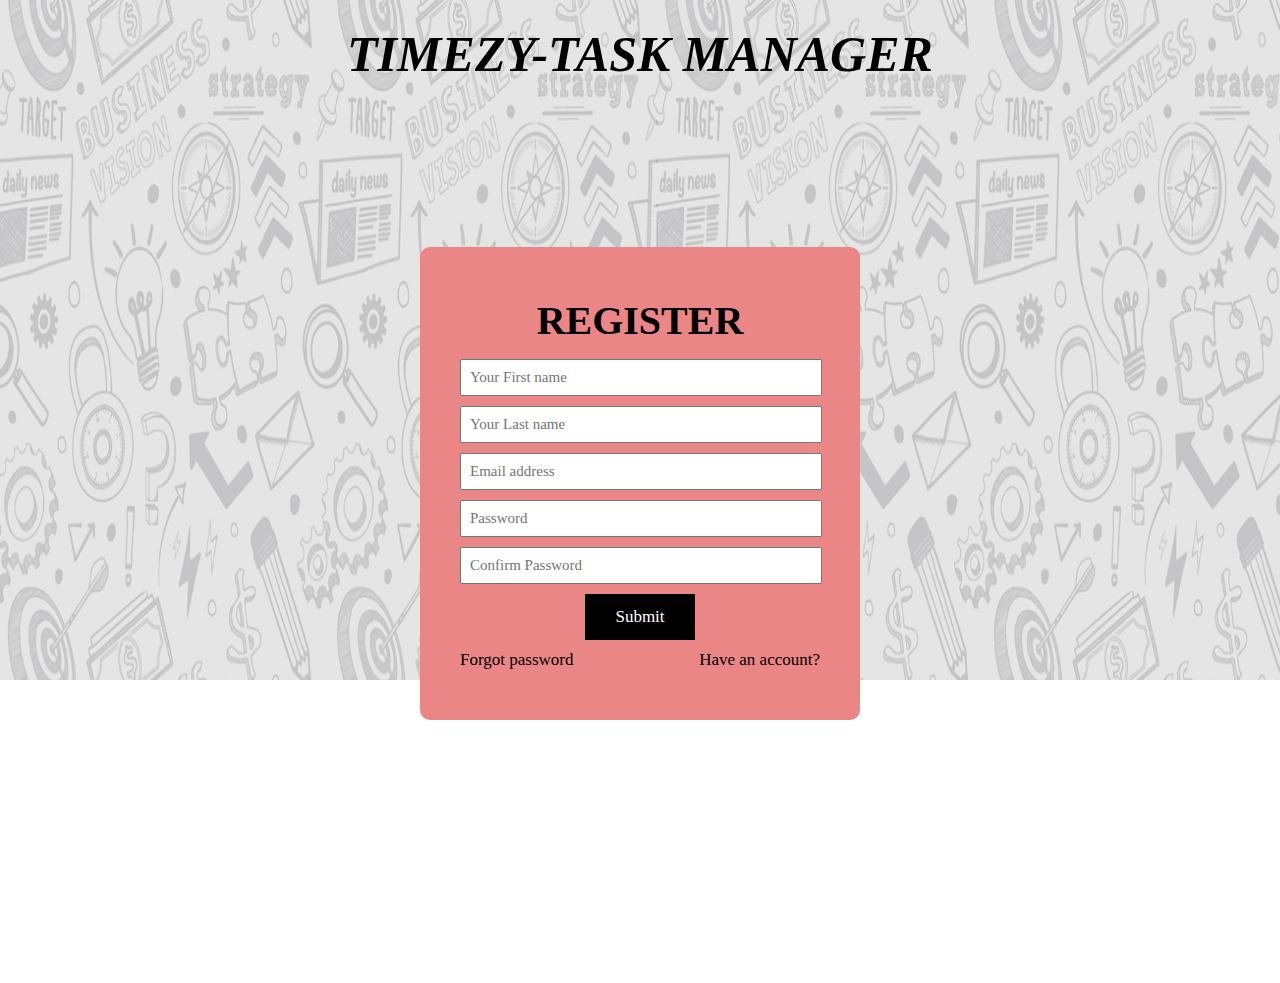
<file: index.html>
<!DOCTYPE html>
<html lang="en">
<head>
    <meta charset="UTF-8">
    <meta http-equiv="X-UA-Compatible" content="IE=edge">
    <meta name="viewport" content="width=device-width, initial-scale=1.0">
    <title>Login page</title>
    <link rel="stylesheet" href="index.css"/>
    <style>
        .heading{
            font-size:50px;
            text-align: center;
            margin-top:25px;          
            font-style:oblique;           
            
        }
    </style>
</head>
<body>
    <h1 class="heading">TIMEZY-TASK MANAGER</h1>
    <div class="main-parent">
        <div class="form-wrap">
            <form action="">
                <h1 class="register">REGISTER</h1>
                <div class="single-input">
                    <input type="text" required class="textbox" id="fname" placeholder="Your First name">

                </div>
                <div class="single-input">
                    <input type="text" required class="textbox" id="lname" placeholder="Your Last name">

                </div>
                <div class="single-input">
                    <input type="email" required class="textbox" id="email" placeholder="Email address">
                    
                </div>
                <div class="single-input">
                    <input type="password"required  class="textbox" id="pass" placeholder="Password">
                </div>
                <div class="single-input">
                    <input type="password"required  class="textbox" id="cpass" placeholder="Confirm Password">
                </div>
                <div class="Submit-button">
                    <button class="button">Submit</button>

                </div>
                <div class="account-have">
                    <a href="#">Forgot password</a>
                    <a href="login.html">Have an account?</a>

                </div>
                
            </form>
        </div>
    </div>
    <script src="index.js"></script>
    
</body>
</html>
</file>
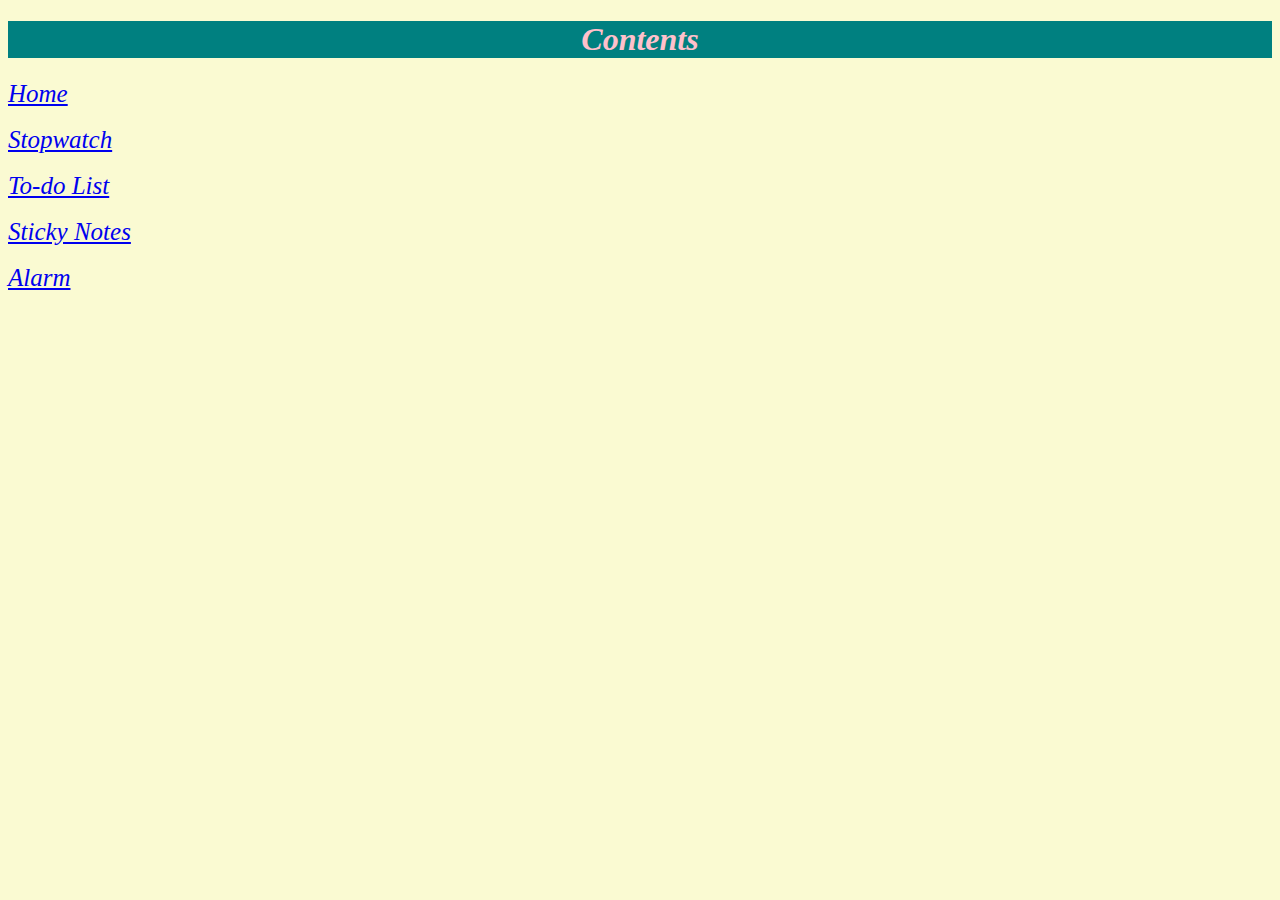
<file: contents.html>
<!DOCTYPE html>
<html lang="en">
<head>
    <meta charset="UTF-8">
    <meta http-equiv="X-UA-Compatible" content="IE=edge">
    <meta name="viewport" content="width=device-width, initial-scale=1.0">
    <title>Contents</title>
    <style type="text/css">
        h1{
            color:pink;
            background:teal;
            font-family:'Times New Roman', Times, serif;
            font-style:oblique;

        }
        body{
            background-color:lightgoldenrodyellow;
        }
    </style>
</head>
<body>
    <h1 align="center">Contents</h1> 
    <a href="main.html" target="main_page" style="font-size:25px; font-style:oblique;">Home</a>  
    <br><br>
    <a href = "stopwatch.html" target="main_page" style="font-size:25px;font-style:oblique;">Stopwatch</a>
    <br> <br>   
    <a href = "todolist.html" target="main_page" style="font-size:25px;font-style:oblique;">To-do List</a>
    <br><br>    
    <a href = "notes.html" target="main_page" style="font-size:25px;font-style:oblique;">Sticky Notes</a>
    <br><br>
    <a href = "alarm.html" target="main_page" style="font-size:25px;font-style:oblique;">Alarm</a>
    
</body>
</html>
</file>
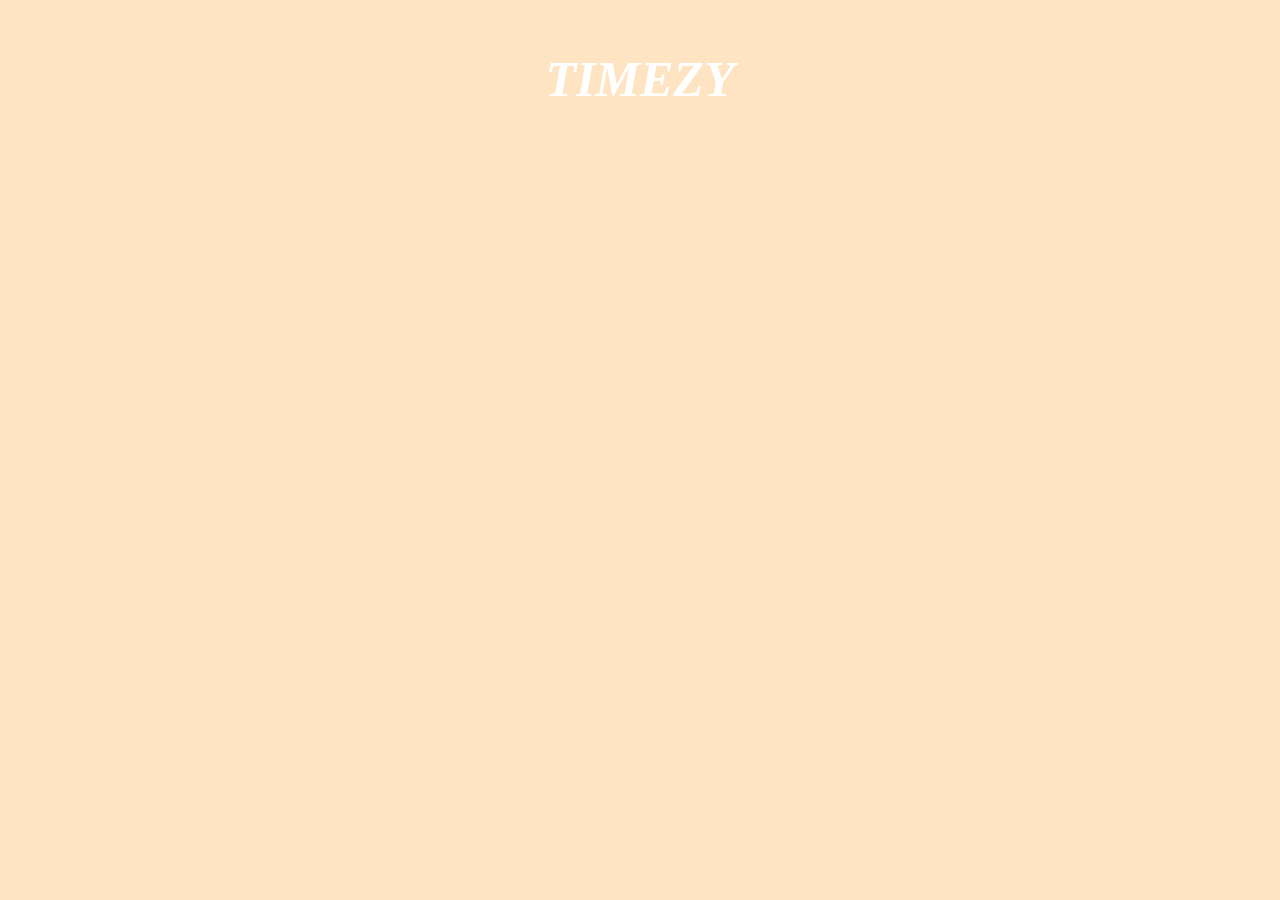
<file: main.html>
<!DOCTYPE html>
<html lang="en">
<head>
    <meta charset="UTF-8">
    <meta http-equiv="X-UA-Compatible" content="IE=edge">
    <meta name="viewport" content="width=device-width, initial-scale=1.0">
    <title>Timezy</title>
    <style>
        body{
            background-color: bisque;
        }
        h1{
            font-size:50px;
            font-style:oblique;
            color:white;
            text-align:center;
            margin-top: 50px;
            animation: glow 1s ease-in-out infinite alternate;

            
        }
        @keyframes glow{
            from{
                text-shadow: 0 0 10px red,0 0 20px red, 0 0 30px #1e79c2,0 0 40px #1e79c2, 0 0 50px #1e79c2, 0 0 60px #1e79c2, 0 0 70px #1e79c2;

            }
            to{
                text-shadow: 0 0 20px red, 0 0 30px #ff4da6,0 0 40px #ff4da6, 0 0 50px #ff4da6, 0 0 60px #ff4da6, 0 0 70px #ff4da6,0 0 80px #ff4da6;
            }
        }
    </style>
</head>
<body>
    <h1 style="text-align: center;">TIMEZY</h1>
    
</body>
</html>
</file>
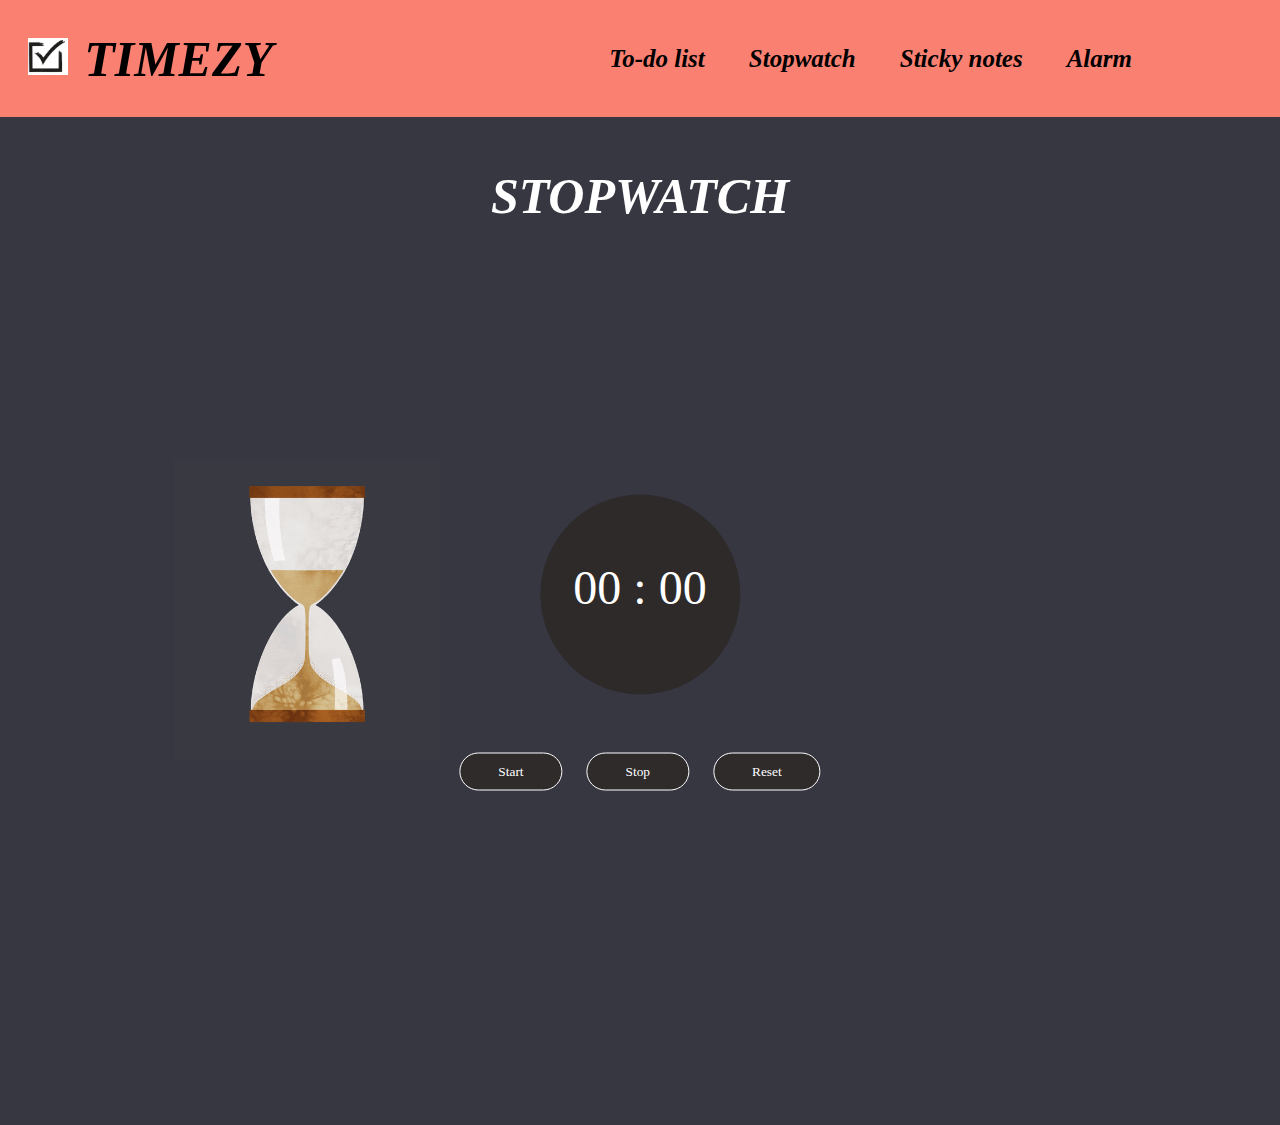
<file: stopwatch.html>
<!DOCTYPE html>
<html lang="en">
<head>
    <meta charset="UTF-8">
    <meta http-equiv="X-UA-Compatible" content="IE=edge">
    <meta name="viewport" content="width=device-width, initial-scale=1.0">
    <title>Stopwatch</title>
    <link rel="icon" href="./assets/sandclock.png"  type="image/x-icon">
    <link rel="stylesheet" href="stopwatch.css">
    <style type="text/css">
       .glow{
            font-size:50px;
            font-style:oblique;
            color:white;
            text-align:center;
            margin-top: 50px;
            /*animation: glow 1s ease-in-out infinite alternate;*/

            
        }
        /*@keyframes glow{
            from{
                text-shadow: 0 0 10px red,0 0 20px red, 0 0 30px #1e79c2,0 0 40px #1e79c2, 0 0 50px #1e79c2, 0 0 60px #1e79c2, 0 0 70px #1e79c2;

            }
            to{
                text-shadow: 0 0 20px red, 0 0 30px #ff4da6,0 0 40px #ff4da6, 0 0 50px #ff4da6, 0 0 60px #ff4da6, 0 0 70px #ff4da6,0 0 80px #ff4da6;
            }
        }*/
        body{
            background-color:rgb(55, 55, 66);
        }
        .logo{
             font-size:50px;
             font-style:oblique;
             color:black;
             text-align:center;
             margin-left:-300px;
             animation: glow 1s ease-in-out infinite alternate;
 
             
         }
         @keyframes glow{
             from{
                 text-shadow: 0 0 10px rgb(106, 236, 14),0 0 20px rgb(8, 231, 41), 0 0 30px #1e79c2,0 0 40px #1e79c2, 0 0 50px #1e79c2, 0 0 60px #1e79c2, 0 0 70px #1e79c2;
 
             }
             to{
                 text-shadow: 0 0 20px rgb(13, 223, 13), 0 0 30px #e64308,0 0 40px #ee340a, 0 0 50px #ea3706, 0 0 60px #f32708, 0 0 70px #e81e07,0 0 80px #ff4da6;
             }
         }
        
    </style>

</head>
<body>
    <header class="hero">
        <nav>
            <img src="./assets/check.png" width="40" style="margin-left:-100px;margin-top:-5px;">
            <h2 class='logo'>TIMEZY</h2>
            <ul>
                <li style="font-size:25px; font-style:oblique;"><a href='todolist.html'>To-do list</a></li>
                <li style="font-size:25px; font-style:oblique;"><a href='stopwatch.html'>Stopwatch</a></li>
                <li style="font-size:25px;font-style:oblique;"><a href='notes.html'>Sticky notes</a></li>
                <li style="font-size:25px; font-style:oblique;"><a href='alarm.html'>Alarm</a></li>
            </ul>
            
        </nav>
    </header>
    <h1 class="glow">STOPWATCH</h1>
    <div class="container">
        <div class="wrapper">
            <p>
                <img class="sandclock" src="./assets/sandclock.gif">
                <span class="minutes">00</span> :
                <span class="seconds">00</span>
                <!--<img class="sandclock1" src="sandclock.gif">-->

            </p><br><br>

            <button class="btn-start">Start</button>
            <button class="btn-stop">Stop</button>
            <button class="btn-reset">Reset</button>

        </div>
    </div>
    <script src ='stopwatch.js'></script>
    
</body>
</html>
</file>
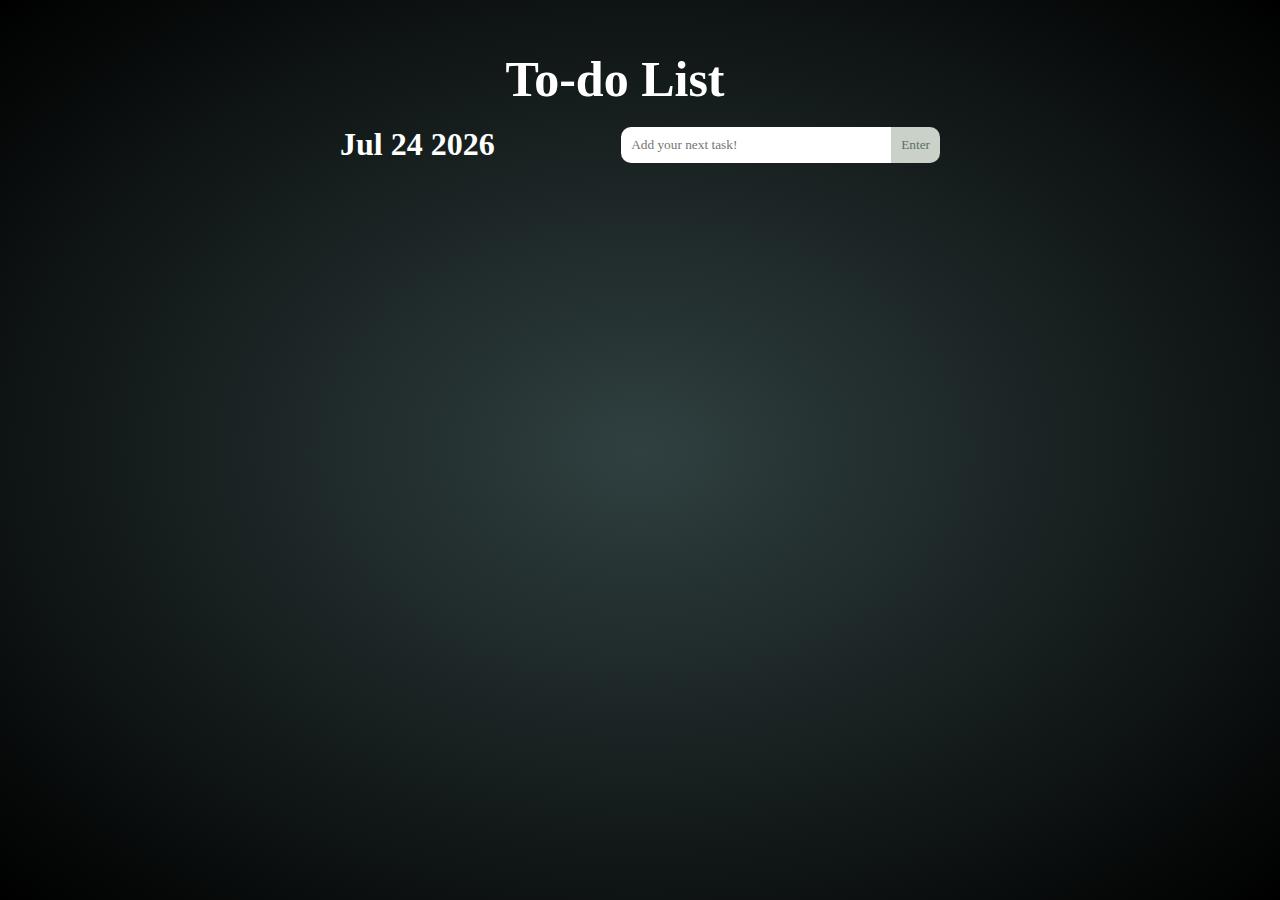
<file: todolist.html>
<!DOCTYPE html>
<html lang="en">
<head>
    <meta charset="UTF-8">
    <meta http-equiv="X-UA-Compatible" content="IE=edge">
    <meta name="viewport" content="width=device-width, initial-scale=1.0">
    <title>To-do List</title>
    <link rel="icon" href="check.png"  type="image/x-icon">
    <link rel="stylesheet" href="todo.css">
    <link rel="stylesheet" href="https://cdnjs.cloudflare.com/ajax/libs/font-awesome/6.4.0/css/all.min.css">
    <style>
        .heading{
            font-size:50px;
            text-align:center;
            margin-left:-50px;
            animation: glow 1s ease-in-out infinite alternate;           
            
        }
        @keyframes glow{
            from{
                text-shadow: 0 0 10px red,0 0 20px red, 0 0 30px #1e79c2,0 0 40px #1e79c2, 0 0 50px #1e79c2, 0 0 60px #1e79c2, 0 0 70px #1e79c2;

            }
            to{
                text-shadow: 0 0 20px red, 0 0 30px #ff4da6,0 0 40px #ff4da6, 0 0 50px #ff4da6, 0 0 60px #ff4da6, 0 0 70px #ff4da6,0 0 80px #ff4da6;
            }
        }

    </style>

</head>
<body>
    
    <main class="app">
        <h1 class="heading">To-do List</h1>
        <br>
        <div class="input-header">
            <h1 ><span id='date'></span></h1>
            
            <div class="to-do-input">
                <input type="text" id="item" placeholder="Add your next task!"><button id="enter">Enter</button>
                
            </div>
        </div>
        <br><br>
        <div class="to-do-list"></div>
    </main>
    <script src ='todo.js'></script>
    
    
</body>
</html>
</file>
<file: index.css>
*{
    margin:0;
    padding:0;
    font-family:'Times New Roman', Times, serif;
    

}
body{
    background:url(assets/backgorund1.png);
    background-repeat:no-repeat;
    background-size:1300px 680px;
}
.main-parent{
    width:100%;
    height:100vh;
    display:flex;
    justify-content:center;
    align-items:center;
    
}
.form-wrap{
    width:360px;
    background:rgb(235, 134, 134);
    border-radius:10px;
    padding:50px 40px;
    margin-top:-100px;
    
}
.register{
    font-variant:small-caps;
    font-size:40px;
    text-align:center;
    margin-bottom:15px;
}
.textbox{
    width:95%;
    padding:8px;
    font-size:15px;
}
.single-input{
    margin-bottom:10px;
}
.Submit-button{
    text-align:center;
}
.button{
    padding:13px 30px;
    background-color:black;
    outline:none;
    border:none;
    color:white;
    font-size:17px;
    cursor:pointer;
}
.account-have{
    display:flex;
    justify-content:space-between;
    align-items: center;
    font-size:17px;
    margin-top:10px;
}
.account-have a{
    color:black;
    text-decoration:none;
    
}
</file>
<file: stopwatch.css>
*{
    margin: 0;
    padding: 0;
    font-family:'Times New Roman', Times, serif;

}
header{
    background-color: salmon;
}
.hero{
    height:13vh;
    width:100%;
    
}
nav{
    display:flex;
    align-items:center;
    justify-content:space-between;
    padding-top:30px;
    padding-left:10%;
    padding-right: 10%;
}
.logo{
    color:black;
    font-size:40px;
}
nav ul li{
    list-style-type:none;
    display:inline-block;
    padding: 10px 20px;

}
nav ul li a{
    color:black;
    text-decoration:none;
    font-weight:bold;
}
nav ul li a:hover{
    color:white;
    transition:.3s;
}
.container{
    
    height:100vh;
    width:100%;
    text-align:center;
    position:absolute;
    
}
.sandclock{
    width:200%;
    position:absolute;
    top:-100px;
    left:-300%;
    float:left;
    height:300px;    
    
    margin:0 20px 20px 0;
    background-size: cover;
    margin-left: 0;
} 
.wrapper{
    position:absolute;
    top:50%;
    left:50%;
    transform: translate(-50%,-50%);
}
.wrapper p{
    position:relative;
    display: inline-block;
    color:#ffff;
    z-index: 9999;
    font-size:48px;
    margin-bottom: 120px;
}
.wrapper p::before{
    content:'';
    position: absolute;
    width: 200px;
    height: 200px;
    background-color: rgb(46, 42, 42);
    z-index: -1;
    border-radius: 50%;    
    left: -25%;
    top: -118%;
    animation-name: shine;
    animation-duration:3s;
    animation-iteration-count:infinite;

}
@keyframes shine{
    0%,100%{
        box-shadow: 0px 0px 12px -12px orange

    }
    50%{
        box-shadow: 0px 0px 12px 3px orange

    }

}
button{
    background-color: rgb(47, 43, 43);
    padding: 10px 38px;
    border: 1px solid white;
    border-radius: 28px;
    color: white;
    transition: all .2s ease;
    outline: 0;
}
button:not(:last-child){
    margin-right: 20px;

}
button:hover,
button:focus{
    border-color: orange;
    color: orange;
    box-shadow: 0px 10px 10px -12px  orange;
}
</file>
<file: todo.css>
* {
    padding: 0;
    margin: 0;
    font-family:'Times New Roman', Times, serif;
  }
  

/*header{
    position:fixed; 
    top:0;
    left:0;
    width:100%;
    padding:30px 50px;
    background:salmon;
    display:flex;
    justify-content:space-between;
    
    z-index:99; 
    
}   
*/
header{
  background-color: salmon;
}
.hero{
  height:15vh;
  width:100%;
  
}
nav{
  display:flex;
  align-items:center;
  justify-content:space-between;
  padding-top:30px;
  padding-left:10%;
  padding-right: 10%;
}
.logo{
  color:black;
  font-size:50px;
}
nav ul li{
  list-style-type:none;
  display:inline-block;
  padding: 10px 20px;

}
nav ul li a{
  color:black;
  text-decoration:none;
  font-weight:bold;
}
nav ul li a:hover{
  color:white;
  transition:.3s;
}   
/*.logo{
    font-size: 40px;
    color:rgb(15, 16, 16);
    user-select:none;
    animation: glow 1s ease-in-out infinite alternate;
}
@keyframes glow{
    from{
        text-shadow: 0 0 10px rgb(0, 255, 17),0 0 20px rgb(9, 255, 0), 0 0 30px #1e79c2,0 0 40px #1e79c2, 0 0 50px #1e79c2, 0 0 60px #1e79c2, 0 0 70px #1e79c2;

    }
    to{
        text-shadow: 0 0 20px rgb(0, 255, 42), 0 0 30px #d5ff4d,0 0 40px #deff4d, 0 0 50px #deff4d, 0 0 60px #ff4da6, 0 0 70px #ff4da6,0 0 80px #ff4da6;
    }
}

.navigation a{
    position:relative;
    font-size:25px;
    font-style:oblique;
    color:rgb(20, 19, 19);
    text-decoration:none;
    font-weight:500;
    margin-left:40px;
}
.navigation a::after{
    content:'';
    position:absolute;
    left:0;    
    bottom: -6px;
    width: 100%;
    height: 2px;
    background:rgb(238, 241, 243); 
    border-radius: 10px;
    transform:scaleX(0);
    transition:transform.5s;
}
.navigation a:hover::after{
    transform:scaleX(1);
  }*/

  /* #5b7065, black */
  body {
    background: rgba(48, 64, 64, 1.0);
    background: -webkit-radial-gradient(center, rgba(48, 64, 64, 1.0) 0%, rgba(0, 0, 0, 1.0) 100%);
    background: -moz-radial-gradient(center, rgba(48, 64, 64, 1.0) 0%, rgba(0, 0, 0, 1.0) 100%);
    background: radial-gradient(ellipse at center, rgba(48, 64, 64, 1.0) 0%, rgba(0, 0, 0, 1.0) 100%);
    font-family: 'Shadows Into Light', cursive;
    min-height: 100vh;
  }
  
  button {
    height: fit-content;
    cursor: pointer;
    color: #04202c;
    background-color: #c9d1c8;
  }
  
  .app {
    width: 600px;
    margin: auto;
    padding-top: 50px;
    color: white;
  }
  
  .input-header {
    display: flex;
    justify-content: space-between;
    align-items: center;
    color: white;
    border-top-left-radius: 10px;
    border-top-right-radius: 10px;
    padding: 0px 0px 10px 0px;
  }
  
  .to-do-input input {
    width: 250px;
    font-family: inherit;
    border: none;
    border-top-left-radius: 10px;
    border-bottom-left-radius: 10px;
    padding: 10px;
    outline: none;
  }
  
  .to-do-input button {
    color: #5b7065;
    font-family: inherit;
    border: none;
    padding: 10px;
    border-top-right-radius: 10px;
    border-bottom-right-radius: 10px;
  }
  
  .to-do-list {
    display: flex;
    flex-direction: column;
    gap: 15px;
  }
  
  .to-do-list i {
    color: #c9d1c8;
    cursor: pointer;
  }
  
  .to-do-list .fa-pen-to-square {
    color: #5b7065;
  }
  
  .to-do-list button {
    padding: 8px;
    border-radius: 10px;
    cursor: pointer;
    font-family: inherit;
    border: none;
  }
  
  .item {
    display: flex;
    flex-direction: column;
    gap: 10px;
    background-color: rgba(0, 0, 0, 0.3);
    border-radius: 10px;
    padding: 8px;
    box-shadow: 0px 2px 4px 0px rgba(0, 0, 0, 0.5);
  }
  
  .input-controller {
    display: flex;
    gap: 10px;
  }
  
  .input-controller textarea {
    width: 100%;
    outline: none;
    border: none;
    resize: none;
    line-height: 1.4;
    color: white;
    border-radius: 10px;
    background-color: transparent;
    font-size: 1.2rem;
    font-family: inherit;
    transition: all 0.30s ease-in-out;
  }
  
  textarea:focus {
    box-shadow: 0 0 5px white;
  }
  
  .edit-controller {
    display: flex;
    gap: 5px;
  }
  
  .update-controller {
    display: none;
  }
  
  @media(max-width: 768px) {
    .app {
      width: 95%;
      text-align: center;
    }
  
    .input-header {
      flex-direction: column;
      padding-bottom: 20px;
    }
  
    .to-do-input {
      display: flex;
    }
  
    .to-do-input input {
      width: 300px;
    }
  
  }
</file>
